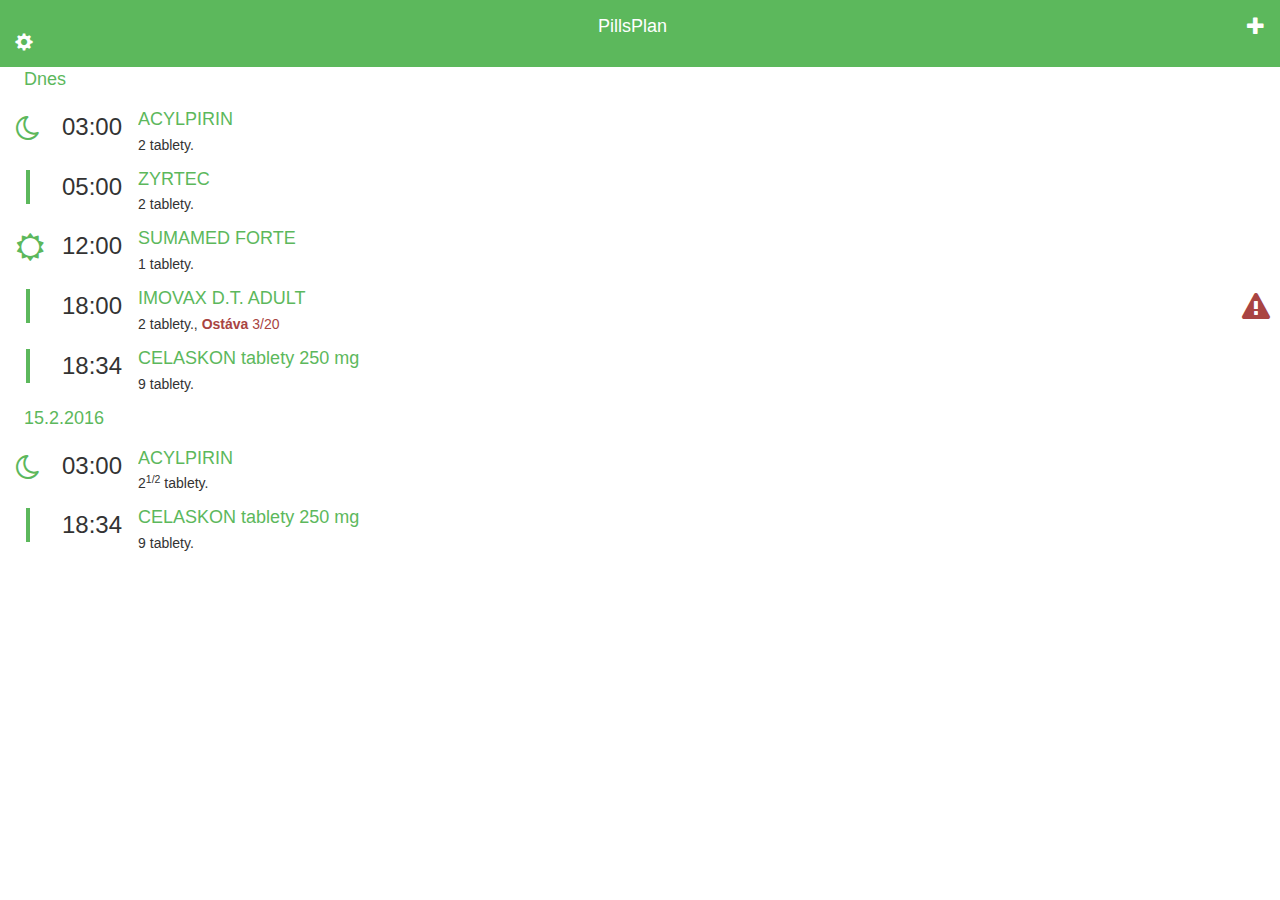
<file: index.html>
﻿<!DOCTYPE html>
<html lang="en">
	<head>
		<meta charset="utf-8">
		<meta http-equiv="X-UA-Compatible" content="IE=edge">
		<meta name="viewport" content="width=device-width, initial-scale=1">
		<!--desc pre vyhladavace??-->
		<meta name="description" content="">     
		<meta name="keywords" content="medicine, alarm, pills">
		<meta name="author" content="Revolware fl.">
		<!-- The above 3 meta tags *must* come first in the head; any other head content must come *after* these tags -->
		<title>Pillsplan</title>
		<link rel="icon" href="img/logo3.png" />
		<!-- Bootstrap -->
		<link href="css/bootstrap.min.css" rel="stylesheet">
		  <link rel="stylesheet" href="fonts/font-awesome-4.5.0/font-awesome-4.5.0/css/font-awesome.min.css">
		  <script src="node_modules/jquery/dist/jquery.min.js"></script>
		  <script src="js/main.js"></script>
		  <script src="js/mockup_data.js"></script>
		<link href="css/style.css" rel="stylesheet">

		<!-- HTML5 shim and Respond.js for IE8 support of HTML5 elements and media queries -->
		<!-- WARNING: Respond.js doesn't work if you view the page via file:// -->
		<!--[if lt IE 9]>
		  <script src="https://oss.maxcdn.com/html5shiv/3.7.2/html5shiv.min.js"></script>
		  <script src="https://oss.maxcdn.com/respond/1.4.2/respond.min.js"></script>
		<![endif]-->

	<script>
	//google analytics
	</script>
	</head>
	<body>
		<span id="main-page" class="page-section">
			<nav class="navbar navbar-default navbar-fixed-top">
				<div class="container-fluid">
					<div class="navbar-header">
						<a class="navbar-brand section-link" data-section-id="settings-page">
							<span class="glyphicon glyphicon-cog" aria-hidden="true"></span>
						</a>
						<a class="section-link alert-trigger" data-section-id="main-page"><h4>PillsPlan</h4></a>
						<div class="navbar-right">
							<a class="navbar-brand section-link" data-section-id="add-page">
								<span class="glyphicon glyphicon-plus" aria-hidden="true"></span>
							</a>
						</div>
					</div>
				</div>
			</nav>
			<section id="content">
			</section>
			<!-- jQuery (necessary for Bootstrap's JavaScript plugins) -->
			<script src="https://ajax.googleapis.com/ajax/libs/jquery/1.11.3/jquery.min.js"></script>
			<!-- Include all compiled plugins (below), or include individual files as needed -->
			<script src="js/bootstrap.min.js"></script>
		</span>
		<span id="add-page" class="page-section">
			<nav class="navbar navbar-default navbar-fixed-top">
				<div class="container-fluid">
					<div class="navbar-header">
						<a class="section-link navbar-brand" data-section-id="main-page" href="index.html">
							<span class="glyphicon glyphicon-arrow-left" aria-hidden="true"></span>
						</a>
						<a class="section-link" data-section-id="add-page"><h4>Add pill</h4>
						<div class="navbar-right">
							<a class="navbar-brand" href="#">
								<span class="glyphicon glyphicon-camera section-link" data-section-id="camera-page" aria-hidden="true"></span>
							</a>
						</div>
					</div>
				</div>
			</nav>
			<section id="content">
				<input class="addInput" name="medicine_name" placeholder="Medicine" />
				<input class="addInput" name="start_date"placeholder="Beggining date" type="datetime" />
				<input class="addInput" name="frequency" placeholder="Frequency (hours)" type="number" />
				<input class="addInput" name="pills_count" placeholder="Number of pills in package" type="number" />
				<input class="addInput" name="doctor_name" placeholder="Doctor's name" />
				<button class="addInput addInputButton submit-pill-info">Pridať</button>
			</section>
		</span>
		<span id="settings-page" class="page-section">
			<nav class="navbar navbar-default navbar-fixed-top">
				<div class="container-fluid">
					<div class="navbar-header">
						<a class="navbar-brand section-link" data-section-id="main-page">
							<span class="glyphicon glyphicon-arrow-left" aria-hidden="true"></span>
						</a>
						<a class="section-link" data-section-id="main-page"><h4>PillsPlan</h4></a>
						<div class="navbar-right">
							<a class="navbar-brand section-link" data-section-id="add-page">
							</a>
						</div>
					</div>
				</div>
			</nav>
			<section id="content">
				<h3>Koho môžeme notifikovať?</h3>
				<input class="addInput" name="notify_person_email" placeholder="e-mail" />
				<input class="addInput" name="notify_person_phone" placeholder="phone" />
				<button class="addInput addInputButton">Uložiť</button>
			</section>
		</span>
		<span id="camera-page" class="page-section">
			<nav class="navbar navbar-default navbar-fixed-top">
				<div class="container-fluid">
					<div class="navbar-header">
						<a class="navbar-brand section-link" data-section-id="settings-page">
							<span class="glyphicon glyphicon-cog" aria-hidden="true"></span>
						</a>
						<a class="section-link" data-section-id="main-page"><h4>PillsPlan</h4></a>
						<div class="navbar-right">
							<a class="navbar-brand section-link" data-section-id="add-page">
								<span class="glyphicon glyphicon-plus" aria-hidden="true"></span>
							</a>
						</div>
					</div>
				</div>
			</nav>
			<section id="content">
				<span class="receipt-img">
					<img src="img/recept.jpg" style="width:100%; max-width:400px">
				</span>
				<span class="receipt-text" style="display:none">
					<p><b>Liek:</b> FLIXOTIDE DISKUS 500</p>
					<p><b>Dávka:</b> 2 tbl.</p>
					<p><b>Frekvencia:</b> 2x denne</p>
					<button class="addInput addInputButton submit-pill-info-from-img">Pridať</button>
				</span>
			</section>
		</span>

		<div class="modal fade pill-warning" tabindex="-1" role="dialog">
			<div class="modal-dialog">
				<div class="modal-content">
					<div class="modal-header">
						<button type="button" class="close" data-dismiss="modal" aria-label="Close"><span aria-hidden="true">&times;</span></button>
						<h4 class="modal-title">Upozornenie</h4>
					</div>
						<div class="modal-body">
						<p>Nezabudnite si dať ACYLPIRIN, 2 tablety</p>
					</div>
					<div class="modal-footer">
						<button type="button" class="btn btn-default" data-dismiss="modal">Neskôr</button>
						<button type="button" class="btn btn-primary remove-acylpirin">OK</button>
					</div>
				</div><!-- /.modal-content -->
			</div><!-- /.modal-dialog -->
		</div><!-- /.modal -->
	</body>
</html>
</file>
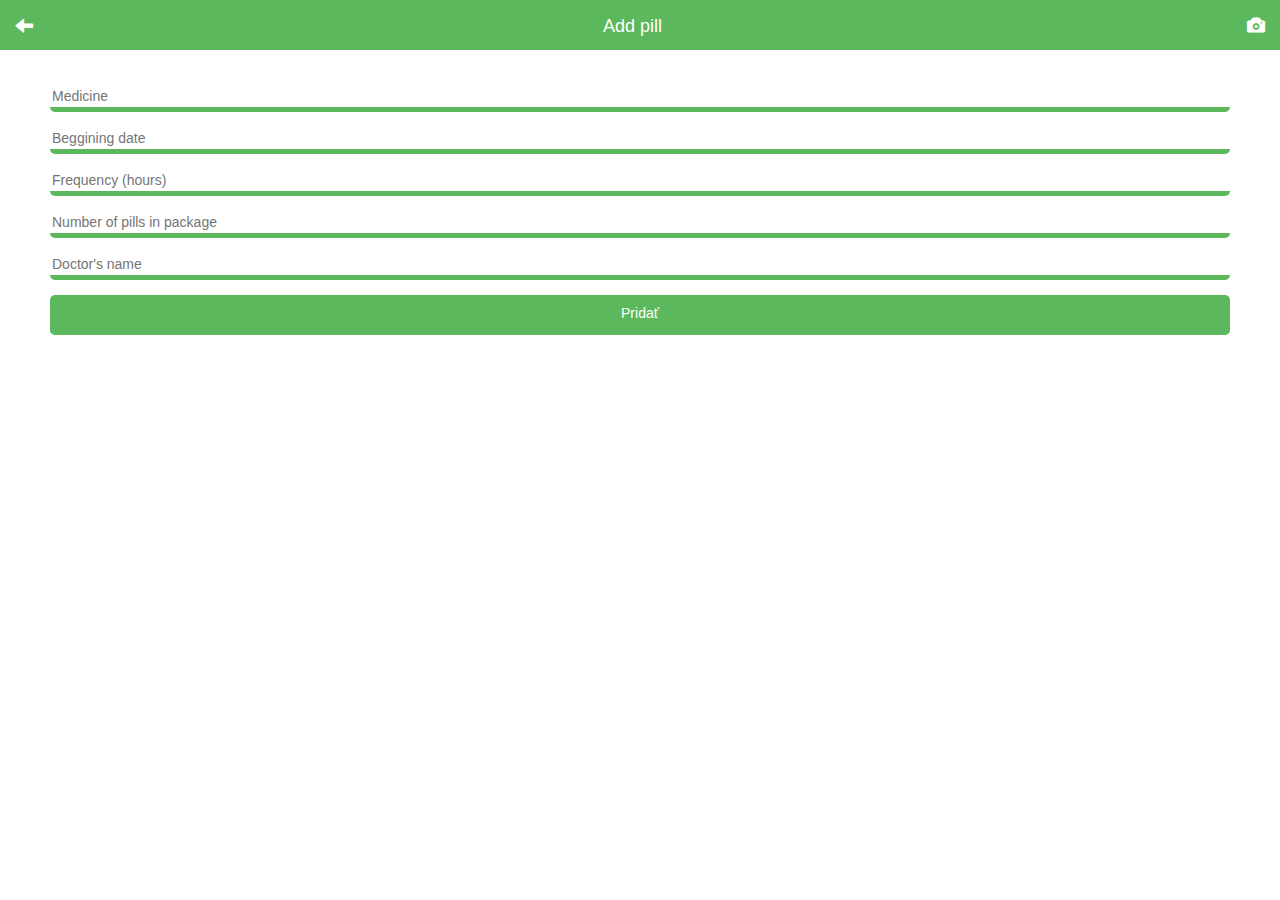
<file: add.html>
﻿<!DOCTYPE html>
<html lang="en">
  <head>
	<meta charset="utf-8">
	<meta http-equiv="X-UA-Compatible" content="IE=edge">
	<meta name="viewport" content="width=device-width, initial-scale=1">
	<!--desc pre vyhladavace??-->
	<meta name="description" content="">     
	<meta name="keywords" content="medicine, alarm, pills">
	<meta name="author" content="Revolware fl.">
	<!-- The above 3 meta tags *must* come first in the head; any other head content must come *after* these tags -->
	<title>Pillsplan</title>
	<link rel="icon" href="img/logo.png" />
	<!-- Bootstrap -->
	<link href="css/bootstrap.min.css" rel="stylesheet">
	  <link rel="stylesheet" href="fonts/font-awesome-4.5.0/font-awesome-4.5.0/css/font-awesome.min.css">
	<link href="css/style.css" rel="stylesheet">

	<!-- HTML5 shim and Respond.js for IE8 support of HTML5 elements and media queries -->
	<!-- WARNING: Respond.js doesn't work if you view the page via file:// -->
	<!--[if lt IE 9]>
	  <script src="https://oss.maxcdn.com/html5shiv/3.7.2/html5shiv.min.js"></script>
	  <script src="https://oss.maxcdn.com/respond/1.4.2/respond.min.js"></script>
	<![endif]-->

<script>
//google analytics
</script>
  </head>
  <body>
	<nav class="navbar navbar-default navbar-fixed-top">
		<div class="container-fluid">
			<div class="navbar-header">
				<a class="navbar-brand" href="index.html">
					<span class="glyphicon glyphicon-arrow-left" aria-hidden="true"></span>
				</a>
				<h4>Add pill</h4>
				<div class="navbar-right">
					<a class="navbar-brand" href="add.html">
						<span class="glyphicon glyphicon-camera" aria-hidden="true"></span>
					</a>
				</div>
			</div>
		</div>
	</nav>
	  <section id="content">
		<input class="addInput" placeholder="Medicine" />
		<input class="addInput" placeholder="Beggining date" type="datetime" />
		<input class="addInput" placeholder="Frequency (hours)" type="number" />
		<input class="addInput" placeholder="Number of pills in package" type="number" />
		<input class="addInput" placeholder="Doctor's name" />
		<button class="addInput addInputButton">Pridať</button>
	  </section>
	<!-- jQuery (necessary for Bootstrap's JavaScript plugins) -->
	<script src="https://ajax.googleapis.com/ajax/libs/jquery/1.11.3/jquery.min.js"></script>
	<!-- Include all compiled plugins (below), or include individual files as needed -->
	<script src="js/bootstrap.min.js"></script>
  </body>
</html>
</file>
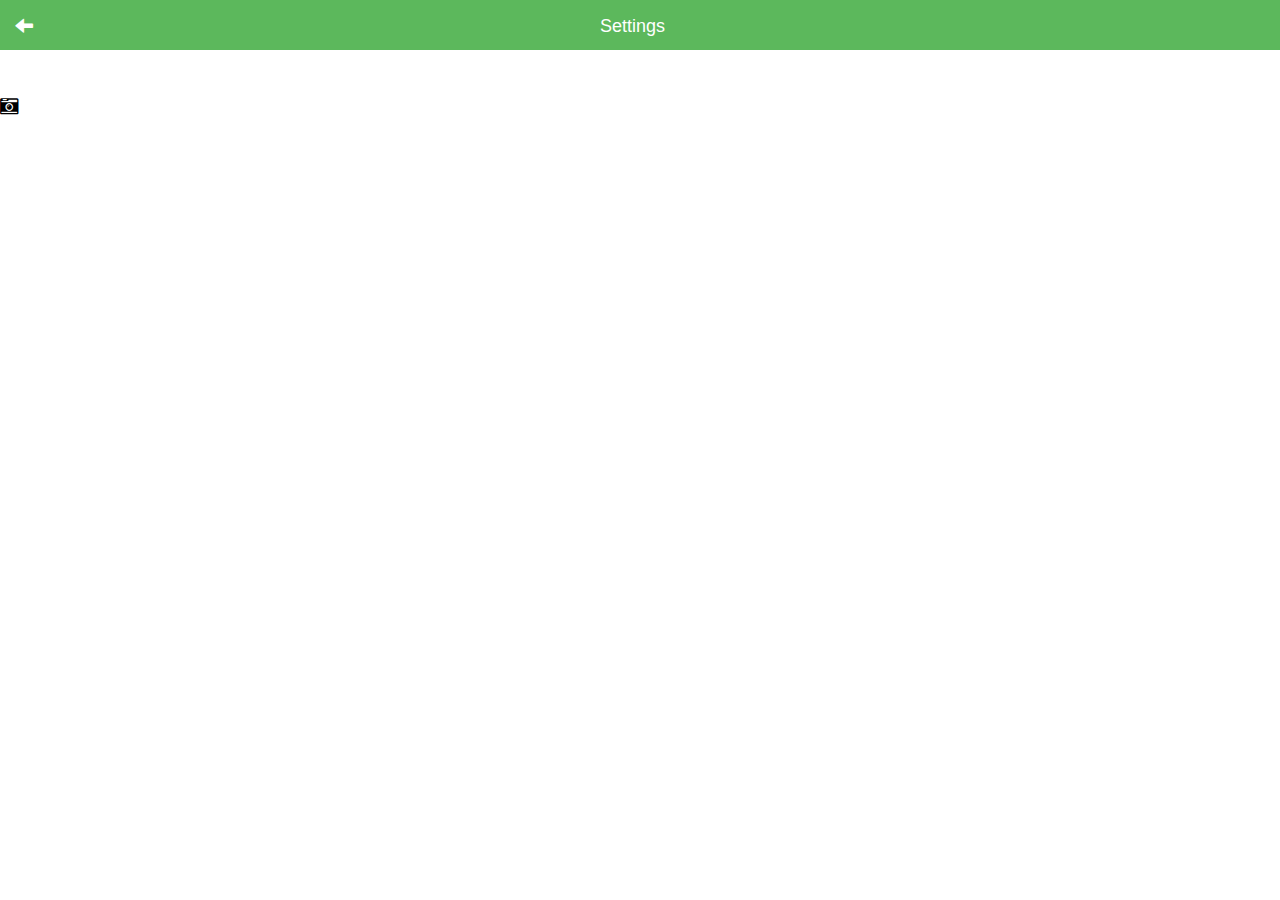
<file: settings.html>
﻿<!DOCTYPE html>
<html lang="en">
  <head>
    <meta charset="utf-8">
    <meta http-equiv="X-UA-Compatible" content="IE=edge">
    <meta name="viewport" content="width=device-width, initial-scale=1">
    <!--desc pre vyhladavace??-->
    <meta name="description" content="Website for sharing cheat sheets.">     
    <meta name="keywords" content="Tahaky, tahak, zdielanie">
    <meta name="author" content="Revolware fl.">
    <!-- The above 3 meta tags *must* come first in the head; any other head content must come *after* these tags -->
    <title>Pillsplan</title>
    <link rel="icon" href="img/logo.png" />
    <!-- Bootstrap -->
    <link href="css/bootstrap.min.css" rel="stylesheet">
      <link rel="stylesheet" href="fonts/font-awesome-4.5.0/font-awesome-4.5.0/css/font-awesome.min.css">
    <link href="css/style.css" rel="stylesheet">

    <!-- HTML5 shim and Respond.js for IE8 support of HTML5 elements and media queries -->
    <!-- WARNING: Respond.js doesn't work if you view the page via file:// -->
    <!--[if lt IE 9]>
      <script src="https://oss.maxcdn.com/html5shiv/3.7.2/html5shiv.min.js"></script>
      <script src="https://oss.maxcdn.com/respond/1.4.2/respond.min.js"></script>
    <![endif]-->

<script>
//google analytics
</script>
  </head>
  <body>
    <nav class="navbar navbar-default navbar-fixed-top">
        <div class="container-fluid">
            <div class="navbar-header">
                <a class="navbar-brand" href="index.html">
                    <span class="glyphicon glyphicon-arrow-left" aria-hidden="true"></span>
                </a>
                <h4>Settings</h4>
                <div class="navbar-right">
                    <a class="navbar-brand" href="add.html">
                    </a>
                </div>
            </div>
        </div>
    </nav>
	<section id="motto">
        <i class="fa fa-camera-retro fa-lg" style="margin-top:100px; color:black"></i>
	</section>
    <!-- jQuery (necessary for Bootstrap's JavaScript plugins) -->
    <script src="https://ajax.googleapis.com/ajax/libs/jquery/1.11.3/jquery.min.js"></script>
    <!-- Include all compiled plugins (below), or include individual files as needed -->
    <script src="js/bootstrap.min.js"></script>
  </body>
</html>
</file>
<file: css/style.css>
﻿nav {
	background-color:#5cb85c !important;

}
nav span {color:white !important}
nav h4 {
	text-align:center;
	margin-top:17px;
	margin-bottom:0px;
	margin-right:48px;
	color:white !important
}
.navbar-right {
	float:right;
	margin-top: -37px;
}
@media (min-width: 768px) {
	.navbar-right {float:right; margin-top: -37px;}
	.navbar-header {width:100%}
}
.navbar-default {
	border:0
}
#content {
	margin-top:70px
}
.media-left{
	padding-left:16px;
	padding-right:16px;
}
.time {
	font-size:24px;
	padding-left:6px;
}
.line {
	width:4px;
	height:34px;
	background-color:#5cb85c;
	margin-left:10px;
	margin-right:10px
}
.icon {
   margin-top:5px;
}

.green {
	color:#5cb85c;
}

#content h4 {
   color:#5cb85c;
}
.fa-sun-o {
	width:24px
}
.date {
	margin-left:24px
}
.addInput {    
	border:0;
	border-bottom:5px;
	border-radius:5px;
	border-style:solid;
	border-color:#5cb85c;
	margin-left:50px;
	margin-right:50px;
	width:calc(100% - 100px);
	margin-top:15px;
}
.addInputButton {
	color:white;
	background-color:#5cb85c;
	height:40px
}
.iconRight {
	padding-right:10px
}

.info {
	margin-left: 140px;
	display: none;
}

.note, .bold{
	font-weight: bold;
}

#settings-page, #add-page, #camera-page {
	display: none;
}

#videoElement {
	width: 500px;
	height: 375px;
	background-color: #666;
}

.edit-icon {
	display: none;
}
</file>
